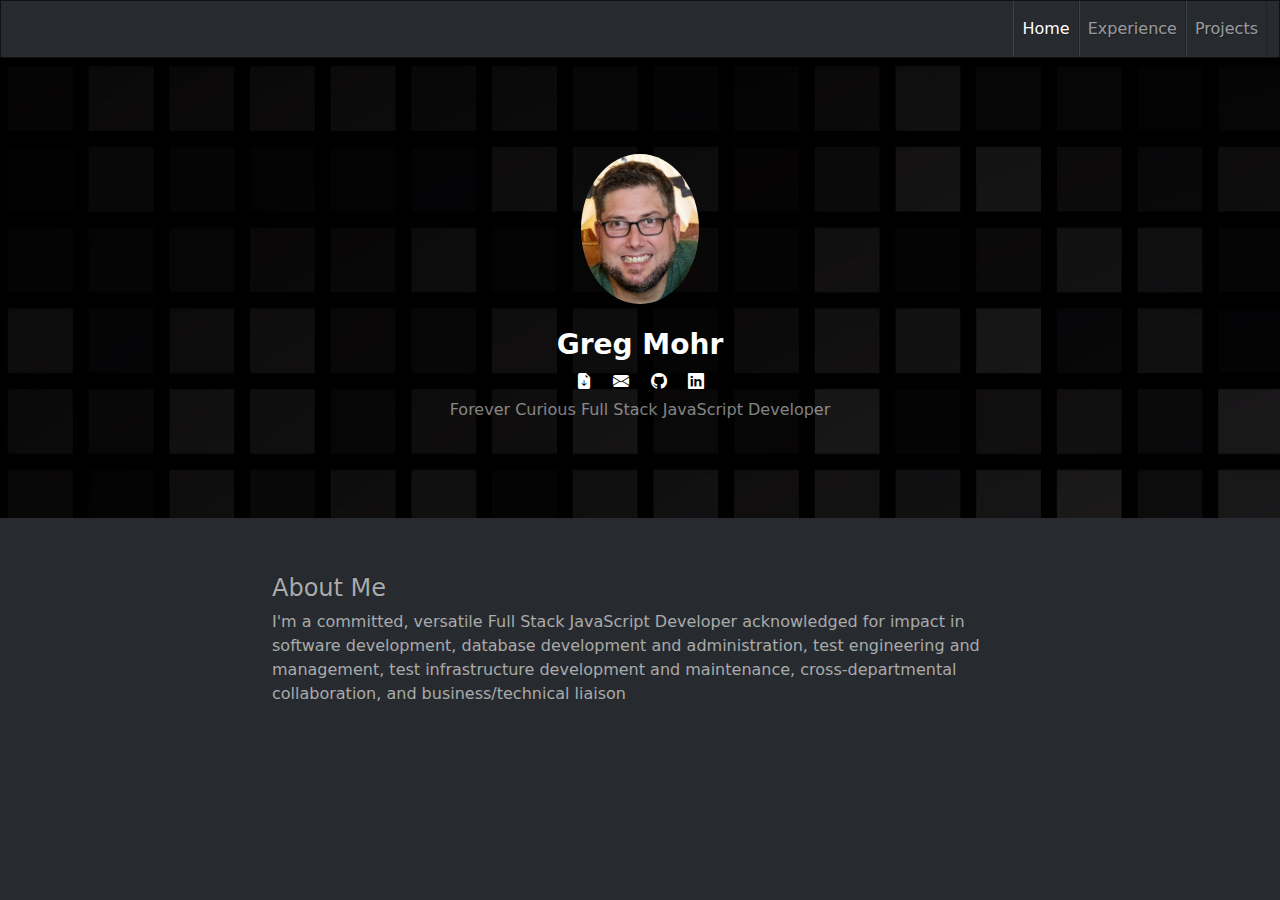
<file: index.html>
<!DOCTYPE html>
<html lang="en">
<head>
  <meta charset="UTF-8">
  <meta http-equiv="X-UA-Compatible" content="IE=edge">
  <meta name="viewport" content="width=device-width, initial-scale=1.0, shrink-to-fit=no">
  <title>Greg Mohr's Software Development Portfolio</title>
  <link rel="stylesheet" href="https://cdn.jsdelivr.net/npm/bootstrap-icons@1.7.2/font/bootstrap-icons.css">
  <link href="https://cdn.jsdelivr.net/npm/bootstrap@5.1.3/dist/css/bootstrap.min.css" rel="stylesheet" integrity="sha384-1BmE4kWBq78iYhFldvKuhfTAU6auU8tT94WrHftjDbrCEXSU1oBoqyl2QvZ6jIW3" crossorigin="anonymous">
  <link rel="stylesheet" href="./css/bootstrap.css" type="text/css">
  <link rel="shortcut icon" type="image/x-icon" href="favicon.ico" />
  <link rel="icon" type="image/x-icon" href="favicon.ico" />
</head>
<body>
  <!-- Navbar -->
  <nav class="navbar navbar-expand-lg navbar-dark bg-dark">
    <div class="container-fluid">
      <div class="collapse navbar-collapse" id="navbarSupportedContent">
        <ul class="navbar-nav ms-auto mb-2 mb-lg-0">
          <li class="nav-item"><a class="nav-link active" aria-current="page" href="index.html">Home</a></li>
          <li class="nav-item"><a class="nav-link" href="experience.html">Experience</a></li>
          <li class="nav-item"><a class="nav-link" href="projects.html">Projects</a></li>
          <!-- <li class="nav-item"><a class="nav-link" href="challenges.html">Challenges</a></li> -->
        </ul>
      </div>
      <button class="navbar-toggler float-xs-right" type="button" data-bs-toggle="collapse" data-bs-target="#navbarSupportedContent" aria-controls="navbarSupportedContent" aria-expanded="false" aria-label="Toggle navigation"><span class="navbar-toggler-icon"></span></button>
    </div>
  </nav>
  <!-- Header -->
  <header class="py-5 bg-image-full" style="background-image: url('./images/simpleblacksquaresbackground.jpeg')">
    <div class="text-center my-5">
      <img class="img-fluid mh-25 rounded-circle mb-4" src="./images/headshot.png" alt="Image of Greg Mohr" style="height: 150px"/>
      <h1 class="text-white fs-3 fw-bolder">Greg Mohr</h1>
      <a href="./assets/Greg_Mohr_Resume.pdf" class="m-2" data-bs-toggle="tooltip" data-bs-placement="bottom" title="Download Resume" download><i class="bi bi-file-earmark-arrow-down-fill"></i></a>
      <a href="mailto: gregjmohr@gmail.com" class="m-2" data-bs-toggle="tooltip" data-bs-placement="bottom" title="mailto: gregjmohr@gmail.com"><i class="bi bi-envelope-fill"></i></a>
      <a href="https://github.com/GregMohr" class="m-2" target="_blank" data-bs-toggle="tooltip" data-bs-placement="bottom" title="GitHub Repos"><i class="bi bi-github"></i></a>
      <a href="https://www.linkedin.com/in/greg-mohr" class="m-2" target="_blank" data-bs-toggle="tooltip" data-bs-placement="bottom" title="LinkedIn"><i class="bi bi-linkedin"></i></a>
      <p class="text-white-50 mb-0 mt-1">Forever Curious Full Stack JavaScript Developer</p>
    </div>
  </header>
  <!-- Content section -->
  <section class="py-5">
    <div class="container my-2">
      <div class="row justify-content-center">
        <div class="col-lg-8">
          <h4>About Me</h4>
          <p class="mb-0">I'm a committed, versatile Full Stack JavaScript Developer acknowledged for impact in software development, database development and administration, test engineering and management, test infrastructure development and maintenance, cross-departmental collaboration, and business/technical liaison</p>
        </div>
      </div>
    </div>
  </section>

  <script src="https://cdn.jsdelivr.net/npm/bootstrap@5.1.3/dist/js/bootstrap.bundle.min.js" integrity="sha384-ka7Sk0Gln4gmtz2MlQnikT1wXgYsOg+OMhuP+IlRH9sENBO0LRn5q+8nbTov4+1p" crossorigin="anonymous"></script>
  <script type="text/javascript" src="./js/tooltips.js"></script>
</body>
</html>
</file>
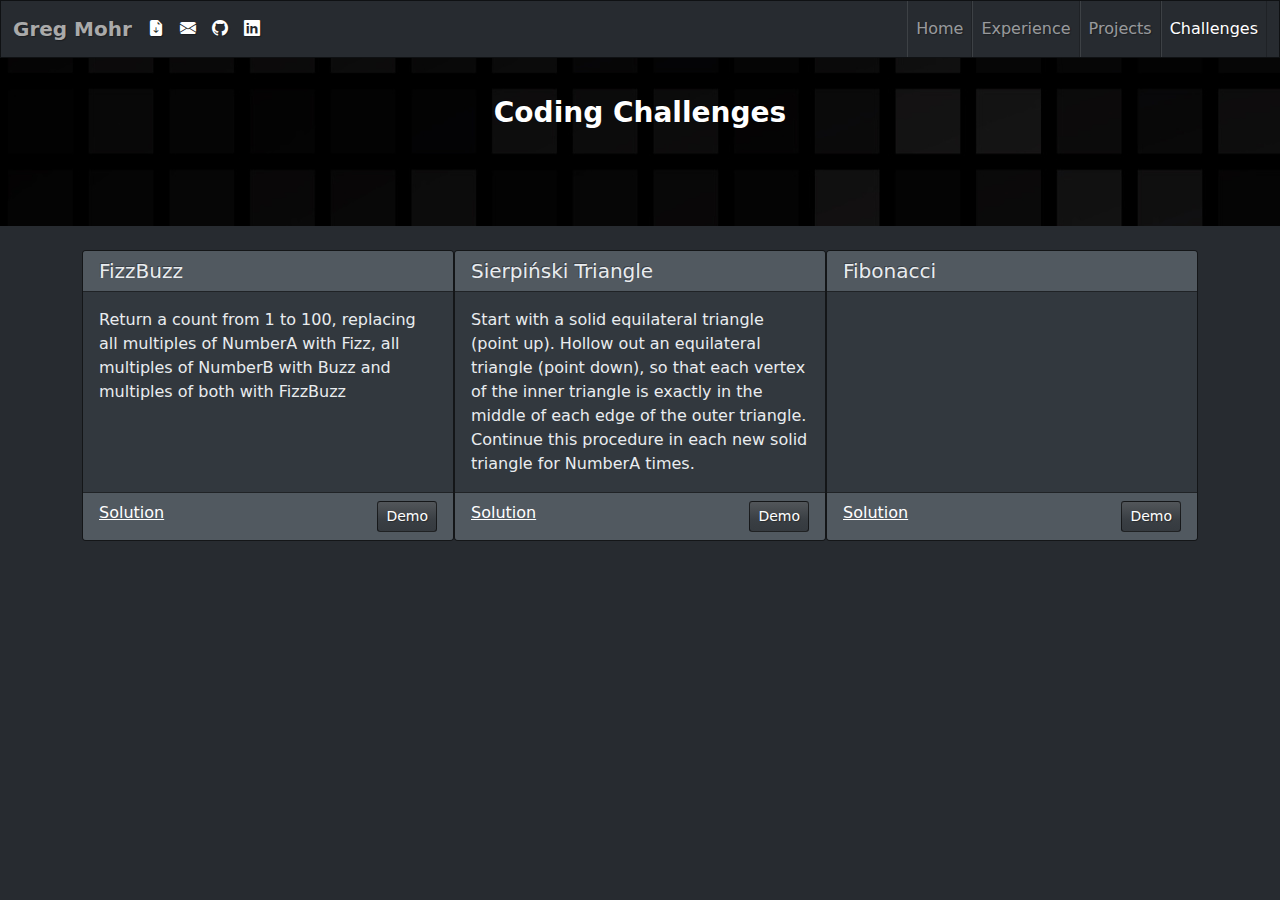
<file: challenges.html>
<!DOCTYPE html>
<html lang="en">
<head>
  <meta charset="UTF-8">
  <meta http-equiv="X-UA-Compatible" content="IE=edge">
  <meta name="viewport" content="width=device-width, initial-scale=1.0, shrink-to-fit=no">
  <title>Greg Mohr's Software Development Portfolio</title>
  <link rel="stylesheet" href="https://cdn.jsdelivr.net/npm/bootstrap-icons@1.7.2/font/bootstrap-icons.css">
  <link href="https://cdn.jsdelivr.net/npm/bootstrap@5.1.3/dist/css/bootstrap.min.css" rel="stylesheet" integrity="sha384-1BmE4kWBq78iYhFldvKuhfTAU6auU8tT94WrHftjDbrCEXSU1oBoqyl2QvZ6jIW3" crossorigin="anonymous">
  <script src="https://cdn.jsdelivr.net/npm/bootstrap@5.1.3/dist/js/bootstrap.bundle.min.js" integrity="sha384-ka7Sk0Gln4gmtz2MlQnikT1wXgYsOg+OMhuP+IlRH9sENBO0LRn5q+8nbTov4+1p" crossorigin="anonymous"></script>
  <link rel="stylesheet" href="./css/bootstrap.css" type="text/css">
</head>
<body>
  <!-- Navbar -->
  <nav class="navbar navbar-expand-lg navbar-dark bg-dark fixed-top">
    <div class="container-fluid">
      <button class="navbar-toggler" type="button" data-bs-toggle="collapse" data-bs-target="#navbarSupportedContent" aria-controls="navbarSupportedContent" aria-expanded="false" aria-label="Toggle navigation"><span class="navbar-toggler-icon"></span></button>
      <div class="col d-flex align-items-center">
        <p class="align-self-bottom fs-5 fw-bolder m-0 me-2">Greg Mohr</p>
        <a href="./assets/Greg_Mohr_Resume.pdf" class="m-2" data-bs-toggle="tooltip" data-bs-placement="bottom" title="Download Resume" download><i class="bi bi-file-earmark-arrow-down-fill"></i></a>
        <a href="mailto: gregjmohr@gmail.com" class="m-2" data-bs-toggle="tooltip" data-bs-placement="bottom" title="mailto: gregjmohr@gmail.com"><i class="bi bi-envelope-fill"></i></a>
        <a href="https://github.com/GregMohr" class="m-2" target="_blank" data-bs-toggle="tooltip" data-bs-placement="bottom" title="GitHub Repos"><i class="bi bi-github"></i></a>
        <a href="https://www.linkedin.com/in/greg-mohr" class="m-2" target="_blank" data-bs-toggle="tooltip" data-bs-placement="bottom" title="LinkedIn"><i class="bi bi-linkedin"></i></a>
      </div>
      <div class="collapse navbar-collapse" id="navbarSupportedContent">
        <ul class="navbar-nav ms-auto mb-2 mb-lg-0">
          <li class="nav-item"><a class="nav-link" href="index.html">Home</a></li>
          <li class="nav-item"><a class="nav-link" href="experience.html">Experience</a></li>
          <li class="nav-item"><a class="nav-link" href="projects.html">Projects</a></li>
          <li class="nav-item"><a class="nav-link active" aria-current="page" href="challenges.html">Challenges</a></li>
        </ul>
      </div>
    </div>
  </nav>
  <!-- Header -->
  <header class="py-5 bg-image-full" style="background-image: url('./images/simpleblacksquaresbackground.jpeg')">
    <div class="text-center my-5">
      <h1 class="text-white fs-3 fw-bolder">Coding Challenges</h1>
    </div>
  </header>
  <!-- Challenge Cards -->
  <div class="container mt-4 text-light">
    <div class="flex-row d-flex justify-content-between">
      <div class="card" style="width: 24rem;">
        <h5 class="card-header">FizzBuzz</h5>
        <div class="card-body">
          <p class="card-text">Return a count from 1 to 100, replacing all multiples of NumberA with Fizz, all multiples of NumberB with Buzz and multiples of both with FizzBuzz</p>
        </div>
        <div class="card-footer flex-row d-flex justify-content-between">
          <a href="#" class="">Solution</a>
          <a href="#" class="btn btn-sm btn-primary">Demo</a>
        </div>
      </div>
      <div class="card" style="width: 24rem;">
        <h5 class="card-header">Sierpiński Triangle</h5>
        <div class="card-body">
          <p class="card-text">Start with a solid equilateral triangle (point up). Hollow out an equilateral triangle (point down), so that each vertex of the inner triangle is exactly in the middle of each edge of the outer triangle. Continue this procedure in each new solid triangle for NumberA times.</p>
        </div>
        <div class="card-footer flex-row d-flex justify-content-between">
          <a href="#" class="">Solution</a>
          <a href="#" class="btn btn-sm btn-primary">Demo</a>
        </div>
      </div>
      <div class="card" style="width: 24rem;">
        <h5 class="card-header">Fibonacci</h5>
        <div class="card-body">
          <p class="card-text"></p>
        </div>
        <div class="card-footer flex-row d-flex justify-content-between">
          <a href="#" class="">Solution</a>
          <a href="#" class="btn btn-sm btn-primary">Demo</a>
        </div>
        <!-- Pascal Triangle, Sierpiński Carpet, lattice paths (https://projecteuler.net/problem=15) -->
      </div>
    </div>
  </div>
  <!-- Challenge Modals -->
  <!-- Repo link for the demo -->
</body>
</html>
</file>
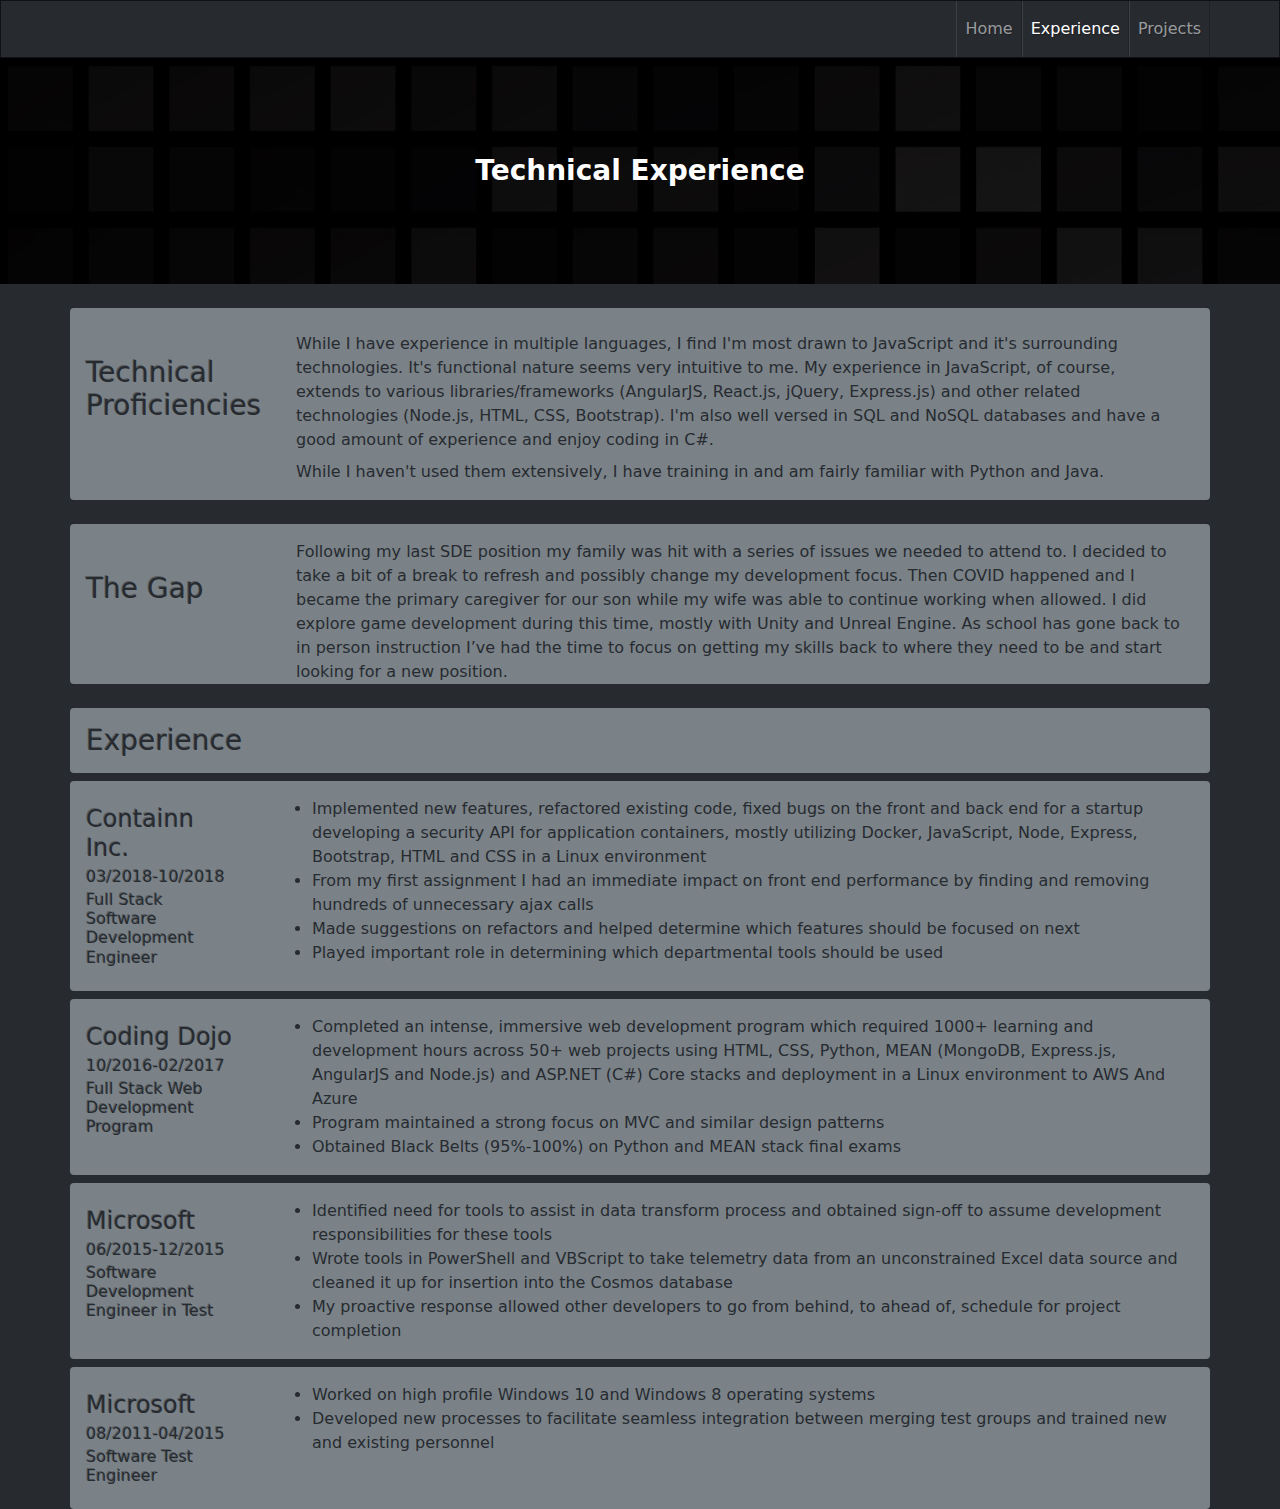
<file: experience.html>
<!DOCTYPE html>
<html lang="en">
<head>
  <meta charset="UTF-8">
  <meta http-equiv="X-UA-Compatible" content="IE=edge">
  <meta name="viewport" content="width=device-width, initial-scale=1.0, shrink-to-fit=no">
  <title>Greg Mohr's Software Development Portfolio</title>
  <link href="https://cdn.jsdelivr.net/npm/bootstrap@5.1.3/dist/css/bootstrap.min.css" rel="stylesheet" integrity="sha384-1BmE4kWBq78iYhFldvKuhfTAU6auU8tT94WrHftjDbrCEXSU1oBoqyl2QvZ6jIW3" crossorigin="anonymous">
  <link rel="stylesheet" href="./css/bootstrap.css" type="text/css">
</head>
<body>
  <!-- Navbar -->
  <nav class="navbar navbar-expand-lg navbar-dark bg-dark">
    <div class="container">
      <button class="navbar-toggler" type="button" data-bs-toggle="collapse" data-bs-target="#navbarSupportedContent" aria-controls="navbarSupportedContent" aria-expanded="false" aria-label="Toggle navigation"><span class="navbar-toggler-icon"></span></button>
      <div class="collapse navbar-collapse" id="navbarSupportedContent">
        <ul class="navbar-nav ms-auto mb-2 mb-lg-0">
          <li class="nav-item"><a class="nav-link" href="index.html">Home</a></li>
          <li class="nav-item"><a class="nav-link active" aria-current="page" href="experience.html">Experience</a></li>
          <li class="nav-item"><a class="nav-link" href="projects.html">Projects</a></li>
          <!-- <li class="nav-item"><a class="nav-link" href="challenges.html">Challenges</a></li> -->
        </ul>
      </div>
    </div>
  </nav>
  <!-- Header -->
  <header class="py-5 bg-image-full" style="background-image: url('./images/simpleblacksquaresbackground.jpeg')">
    <div class="text-center my-5">
      <h1 class="text-white fs-3 fw-bolder">Technical Experience</h1>
    </div>
  </header>
  <!-- Proficiencies -->
  <div class="container mt-4 text-dark">
    <div class="bg-secondary row rounded">
      <div class="col-2 p-5 ps-3">
        <h3 class="m-0">Technical Proficiencies</h3>
      </div>
      <div class="col pt-4 ms-4 me-3">
        <!-- lodash, underscore.js, fullpage.js, sass, auth0  -->
        <p class="m-0">While I have experience in multiple languages, I find I'm most drawn to JavaScript and it's surrounding technologies. It's functional nature seems very intuitive to me. My experience in JavaScript, of course, extends to various libraries/frameworks (AngularJS, React.js, jQuery, Express.js) and other related technologies (Node.js, HTML, CSS, Bootstrap). I'm also well versed in SQL and NoSQL databases and have a good amount of experience and enjoy coding in C#.</p>
        <p class="mt-2">While I haven't used them extensively, I have training in and am fairly familiar with Python and Java.</p>
      </div>
    </div>
  </div>
  <div class="container mt-4 text-dark">
    <div class="row rounded bg-secondary">
      <div class="col-2 p-5 ps-3">
        <h3 class="m-0">The Gap</h3>
      </div>
      <div class="col pt-3 ms-4 me-3">
        <p class="m-0">Following my last SDE position my family was hit with a series of issues we needed to attend to. I decided to take a bit of a break to refresh and possibly change my development focus. Then COVID happened and I became the primary caregiver for our son while my wife was able to continue working when allowed. I did explore game development during this time, mostly with Unity and Unreal Engine. As school has gone back to in person instruction I’ve had the time to focus on getting my skills back to where they need to be and start looking for a new position.</p>
      </div>
    </div>
  </div>
  <!-- Experience -->
  <div class="container mt-4 text-dark">
    <div class="row rounded bg-secondary">
      <h3 class="m-0 p-3">Experience</h3>
    </div>
  </div>
  <div class="container mt-2 text-dark">
    <div class="row rounded bg-secondary">
      <!-- company, title, dates -->
      <div class="col-2 p-4 ps-3 pt-3">
        <h4 class="m-0 mt-2">Containn Inc.</h4>
        <h6 class="m-0 mt-1">03/2018-10/2018</h6>
        <h6 class="m-0 mt-1">Full Stack Software Development Engineer</h6>
      </div>
      <div class="col pt-3 ms-4 me-3">
        <!-- job description -->
        <ul class="ps-3">
          <li>Implemented new features, refactored existing code, fixed bugs on the front and back end for a startup developing a security API for application containers, mostly utilizing Docker, JavaScript, Node, Express, Bootstrap, HTML and CSS in a Linux environment</li>
          <li>From my first assignment I had an immediate impact on front end performance by finding and removing hundreds of unnecessary ajax calls</li>
          <li>Made suggestions on refactors and helped determine which features should be focused on next</li>
          <li>Played important role in determining which departmental tools should be used</li>
        </ul>
      </div>
    </div>
    <div class="row rounded bg-secondary mt-2">
      <!-- company, title, dates -->
      <div class="col-2 p-4 ps-3 pt-3">
        <h4 class="m-0 mt-2">Coding Dojo</h4>
        <h6 class="m-0 mt-1">10/2016-02/2017</h6>
        <h6 class="m-0 mt-1">Full Stack Web Development Program</h6>
      </div>
      <div class="col pt-3 ms-4 me-3">
        <!-- job description -->
        <ul class="ps-3">
          <li>Completed an intense, immersive web development program which required 1000+ learning and development hours across 50+ web projects using HTML, CSS, Python, MEAN (MongoDB, Express.js, AngularJS and Node.js) and ASP.NET (C#) Core stacks and deployment in a Linux environment to AWS And Azure</li>
          <li>Program maintained a strong focus on MVC and similar design patterns</li>
          <li>Obtained Black Belts (95%-100%) on Python and MEAN stack final exams</li>
        </ul>
      </div>
    </div>
    <div class="row rounded bg-secondary mt-2">
      <!-- company, title, dates -->
      <div class="col-2 p-4 ps-3 pt-3">
        <h4 class="m-0 mt-2">Microsoft</h4>
        <h6 class="m-0 mt-1">06/2015-12/2015</h6>
        <h6 class="m-0 mt-1">Software Development Engineer in Test</h6>
      </div>
      <div class="col pt-3 ms-4 me-3">
        <!-- job description -->
        <ul class="ps-3">
          <li>Identified need for tools to assist in data transform process and obtained sign-off to assume development responsibilities for these tools</li>
          <li>Wrote tools in PowerShell and VBScript to take telemetry data from an unconstrained Excel data source and cleaned it up for insertion into the Cosmos database</li>
          <li>My proactive response allowed other developers to go from behind, to ahead of, schedule for project completion</li>
        </ul>
      </div>
    </div>
    <div class="row rounded bg-secondary mt-2">
      <!-- company, title, dates -->
      <div class="col-2 p-4 ps-3 pt-3">
        <h4 class="m-0 mt-2">Microsoft</h4>
        <h6 class="m-0 mt-1">08/2011-04/2015</h6>
        <h6 class="m-0 mt-1">Software Test Engineer</h6>
      </div>
      <div class="col pt-3 ms-4 me-3">
        <!-- job description -->
        <ul class="ps-3">
          <li>Worked on high profile Windows 10 and Windows 8 operating systems</li>
          <li>Developed new processes to facilitate seamless integration between merging test groups and trained new and existing personnel</li>
        </ul>
      </div>
    </div>
  </div>

  <script src="https://cdn.jsdelivr.net/npm/bootstrap@5.1.3/dist/js/bootstrap.bundle.min.js" integrity="sha384-ka7Sk0Gln4gmtz2MlQnikT1wXgYsOg+OMhuP+IlRH9sENBO0LRn5q+8nbTov4+1p" crossorigin="anonymous"></script>
  <script type="text/javascript" src="./js/script.js"></script>
</body>
</file>
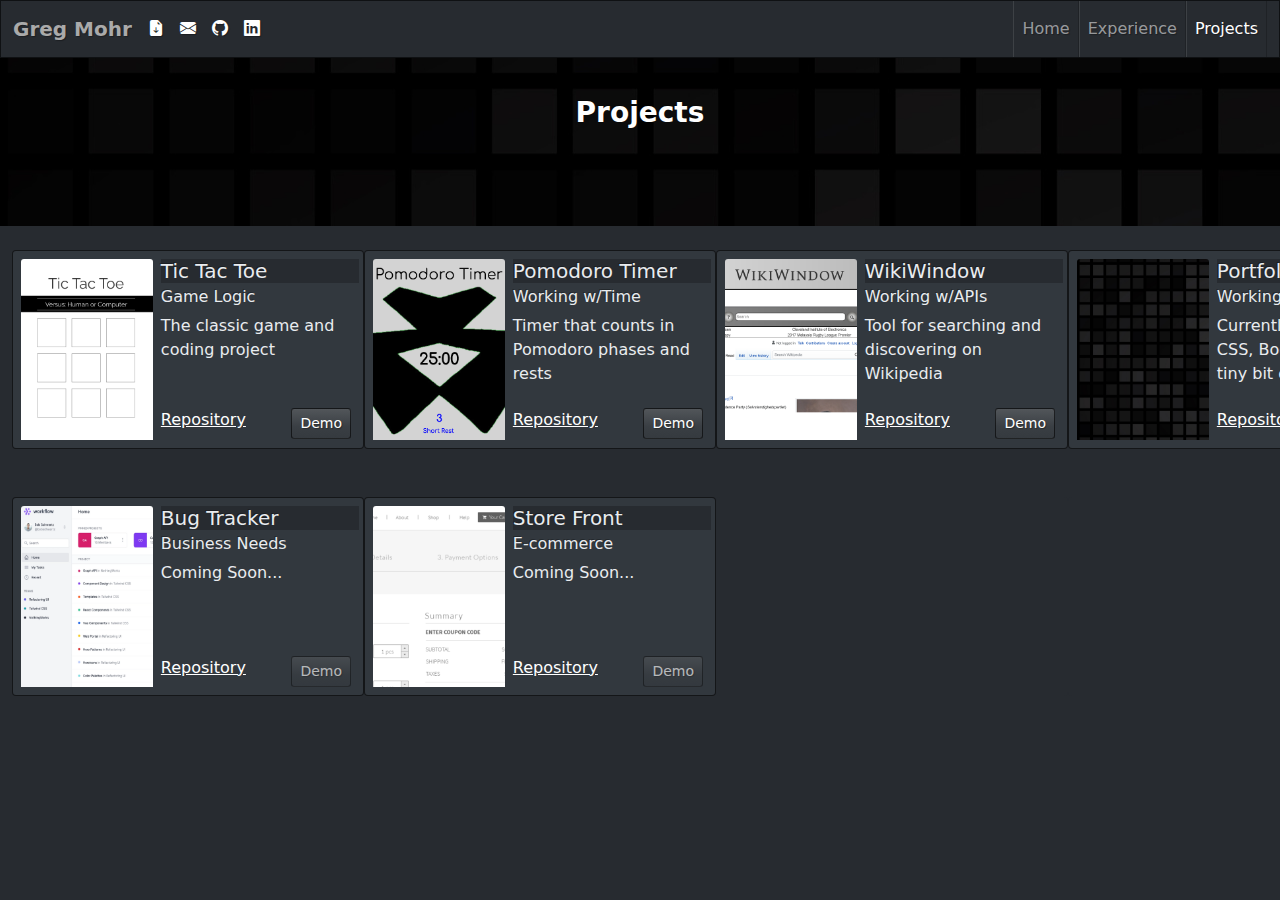
<file: projects.html>
<!DOCTYPE html>
<html lang="en">
<head>
  <meta charset="UTF-8">
  <meta http-equiv="X-UA-Compatible" content="IE=edge">
  <meta name="viewport" content="width=device-width, initial-scale=1.0, shrink-to-fit=no">
  <title>Greg Mohr's Software Development Portfolio</title>
  <link rel="stylesheet" href="https://cdn.jsdelivr.net/npm/bootstrap-icons@1.7.2/font/bootstrap-icons.css">
  <link href="https://cdn.jsdelivr.net/npm/bootstrap@5.1.3/dist/css/bootstrap.min.css" rel="stylesheet" integrity="sha384-1BmE4kWBq78iYhFldvKuhfTAU6auU8tT94WrHftjDbrCEXSU1oBoqyl2QvZ6jIW3" crossorigin="anonymous">
  <script src="https://cdn.jsdelivr.net/npm/bootstrap@5.1.3/dist/js/bootstrap.bundle.min.js" integrity="sha384-ka7Sk0Gln4gmtz2MlQnikT1wXgYsOg+OMhuP+IlRH9sENBO0LRn5q+8nbTov4+1p" crossorigin="anonymous"></script>
  <link rel="stylesheet" href="./css/bootstrap.css" type="text/css">
</head>
<body>
  <!-- Navbar -->
  <nav class="navbar navbar-expand-lg navbar-dark bg-dark fixed-top">
    <div class="container-fluid">
      <button class="navbar-toggler" type="button" data-bs-toggle="collapse" data-bs-target="#navbarSupportedContent" aria-controls="navbarSupportedContent" aria-expanded="false" aria-label="Toggle navigation"><span class="navbar-toggler-icon"></span></button>
      <div class="col d-flex align-items-center">
        <p class="align-self-bottom fs-5 fw-bolder m-0 me-2">Greg Mohr</p>
        <a href="./assets/Greg_Mohr_Resume.pdf" class="m-2" data-bs-toggle="tooltip" data-bs-placement="bottom" title="Download Resume" download><i class="bi bi-file-earmark-arrow-down-fill"></i></a>
        <a href="mailto: gregjmohr@gmail.com" class="m-2" data-bs-toggle="tooltip" data-bs-placement="bottom" title="mailto: gregjmohr@gmail.com"><i class="bi bi-envelope-fill"></i></a>
        <a href="https://github.com/GregMohr" class="m-2" target="_blank" data-bs-toggle="tooltip" data-bs-placement="bottom" title="GitHub Repos"><i class="bi bi-github"></i></a>
        <a href="https://www.linkedin.com/in/greg-mohr" class="m-2" target="_blank" data-bs-toggle="tooltip" data-bs-placement="bottom" title="LinkedIn"><i class="bi bi-linkedin"></i></a>
      </div>
      <div class="collapse navbar-collapse" id="navbarSupportedContent">
        <ul class="navbar-nav ms-auto mb-2 mb-lg-0">
          <li class="nav-item"><a class="nav-link" href="index.html">Home</a></li>
          <li class="nav-item"><a class="nav-link" href="experience.html">Experience</a></li>
          <li class="nav-item"><a class="nav-link active" aria-current="page" href="projects.html">Projects</a></li>
          <!-- <li class="nav-item"><a class="nav-link" href="challenges.html">Challenges</a></li> -->
        </ul>
      </div>
    </div>
  </nav>
  <!-- Header -->
  <header class="py-5 bg-image-full" style="background-image: url('./images/simpleblacksquaresbackground.jpeg')">
    <div class="text-center my-5">
      <h1 class="text-white fs-3 fw-bolder">Projects</h1>
    </div>
  </header>
  <!-- Project Cards -->
  <section class="container-fluid pt-4 text-light">
    <!-- 1st Project Cards row -->
    <div class="flex-row rounded d-flex justify-content-between">
      <!-- 1st Project Card -->
      <div class="card col-6" style="width: 22rem;">
        <div class="row">
          <div class="col-5">
            <img src="./images/tictactoe.png" class="card-img-top m-2" alt="Tic Tac Toe image"> 
          </div>
          <div class="card-body col-6 pt-2 ps-1 pe-3">
            <h5 class="card-title mb-1 bg-dark">Tic Tac Toe</h5>
            <h6>Game Logic</h6>
            <p class="card-text h-50 mb-2">The classic game and coding project</p>
            <div class="flex-row d-flex justify-content-between">
              <a href="https://github.com/GregMohr/TicTacToe" class="card-link">Repository</a>
              <a href="https://gregmohr.github.io/TicTacToe" class="btn btn-primary btn-sm me-2" target="_blank">Demo</a>
            </div>
          </div>
        </div>
      </div>
      <!-- 2nd Project Card -->
      <div class="card col-6" style="width: 22rem;">
        <div class="row">
          <div class="col-5">
            <img src="./images/pomodoro.png" class="card-img-top m-2" alt="Pomodoro image"> 
          </div>
          <div class="card-body col-6 pt-2 ps-1 pe-3">
            <h5 class="card-title mb-1 bg-dark">Pomodoro Timer</h5>
            <h6>Working w/Time</h6>
            <p class="card-text h-50 mb-2">Timer that counts in Pomodoro phases and rests</p>
            <div class="flex-row d-flex justify-content-between">
              <a href="https://github.com/GregMohr/PomodoroTimer" class="card-link">Repository</a>
              <a href="https://gregmohr.github.io/PomodoroTimer" class="btn btn-primary btn-sm me-2" target="_blank">Demo</a>
            </div>
          </div>
        </div>
      </div>
      <!-- 3rd Project Card -->
      <div class="card col-6" style="width: 22rem;">
        <div class="row">
          <div class="col-5">
            <img src="./images/wikiwindow.png" class="card-img-top m-2" alt="WikiWindow image"> 
          </div>
          <div class="card-body col-6 pt-2 ps-1 pe-3">
            <h5 class="card-title mb-1 bg-dark">WikiWindow</h5>
            <h6>Working w/APIs</h6>
            <p class="card-text h-50 mb-2">Tool for searching and discovering on Wikipedia</p>
            <div class="flex-row d-flex justify-content-between">
              <a href="https://github.com/GregMohr/WikiWindow" class="card-link">Repository</a>
              <a href="https://gregmohr.github.io/WikiWindow" class="btn btn-primary btn-sm me-2" target="_blank">Demo</a>
            </div>
          </div>
        </div>
      </div>
      <!-- 4th Project Card -->
      <div class="card col-6" style="width: 22rem;">
        <div class="row">
          <div class="col-5">
            <img src="./images/backgroundsnip.png" class="card-img-top m-2" alt="Portfolio image" /> 
          </div>
          <div class="card-body col-6 pt-2 ps-1 pe-3">
            <h5 class="card-title mb-1 bg-dark">Portfolio Site</h5>
            <h6>Working w/Bootstrap</h6>
            <p class="card-text h-50 mb-2">Currently just HTML, CSS, Bootstrap and a tiny bit of JavaScript</p>
            <div class="flex-row d-flex justify-content-between">
              <a href="https://github.com/GregMohr/gregmohr.github.io" class="card-link" target="_blank">Repository</a>
              <!-- <a href="#!" class="btn btn-primary btn-sm me-2" target="_blank">Changes</a> -->
            </div>
          </div>
        </div>
      </div>
    </div> <!-- End Project Cards 1st row -->

    <div class="flex-row rounded d-flex justify-content-between mt-5">
      <!-- 1st Project Card -->
      <div class="card col-6" style="width: 22rem;">
        <div class="row">
          <div class="col-5">
            <img src="./images/tracker.png" class="card-img-top m-2" alt="Bug Tracker image"> 
          </div>
          <div class="card-body col-6 pt-2 ps-1 pe-3">
            <h5 class="card-title mb-1 bg-dark">Bug Tracker</h5>
            <h6>Business Needs</h6>
            <p class="card-text h-50 mb-2">Coming Soon...</p>
            <div class="flex-row d-flex justify-content-between">
              <a href="#!" class="card-link">Repository</a>
              <a href="#!" class="btn btn-primary btn-sm me-2 disabled" target="_blank">Demo</a>
            </div>
          </div>
        </div>
      </div>
      <!-- 2nd Project Card -->
      <div class="card col-6" style="width: 22rem;">
        <div class="row">
          <div class="col-5">
            <img src="./images/ecommerce.png" class="card-img-top m-2" alt="Ecommerce image"> 
          </div>
          <div class="card-body col-6 pt-2 ps-1 pe-3">
            <h5 class="card-title mb-1 bg-dark">Store Front</h5>
            <h6>E-commerce</h6>
            <p class="card-text h-50 mb-2">Coming Soon...</p>
            <div class="flex-row d-flex justify-content-between">
              <a href="#!" class="card-link">Repository</a>
              <a href="#!" class="btn btn-primary btn-sm me-2 disabled" target="_blank">Demo</a>
            </div>
          </div>
        </div>
      </div>
      <!-- Card Stub -->
      <div class="card col-6 bg-dark border-0" style="width: 22rem;">
      
      </div>
      <!-- Card Stub -->
      <div class="card col-6 bg-dark border-0" style="width: 22rem;">
      
      </div>
    </div> <!-- End Project Cards 2nd row -->
  </section>
</body>
</file>
